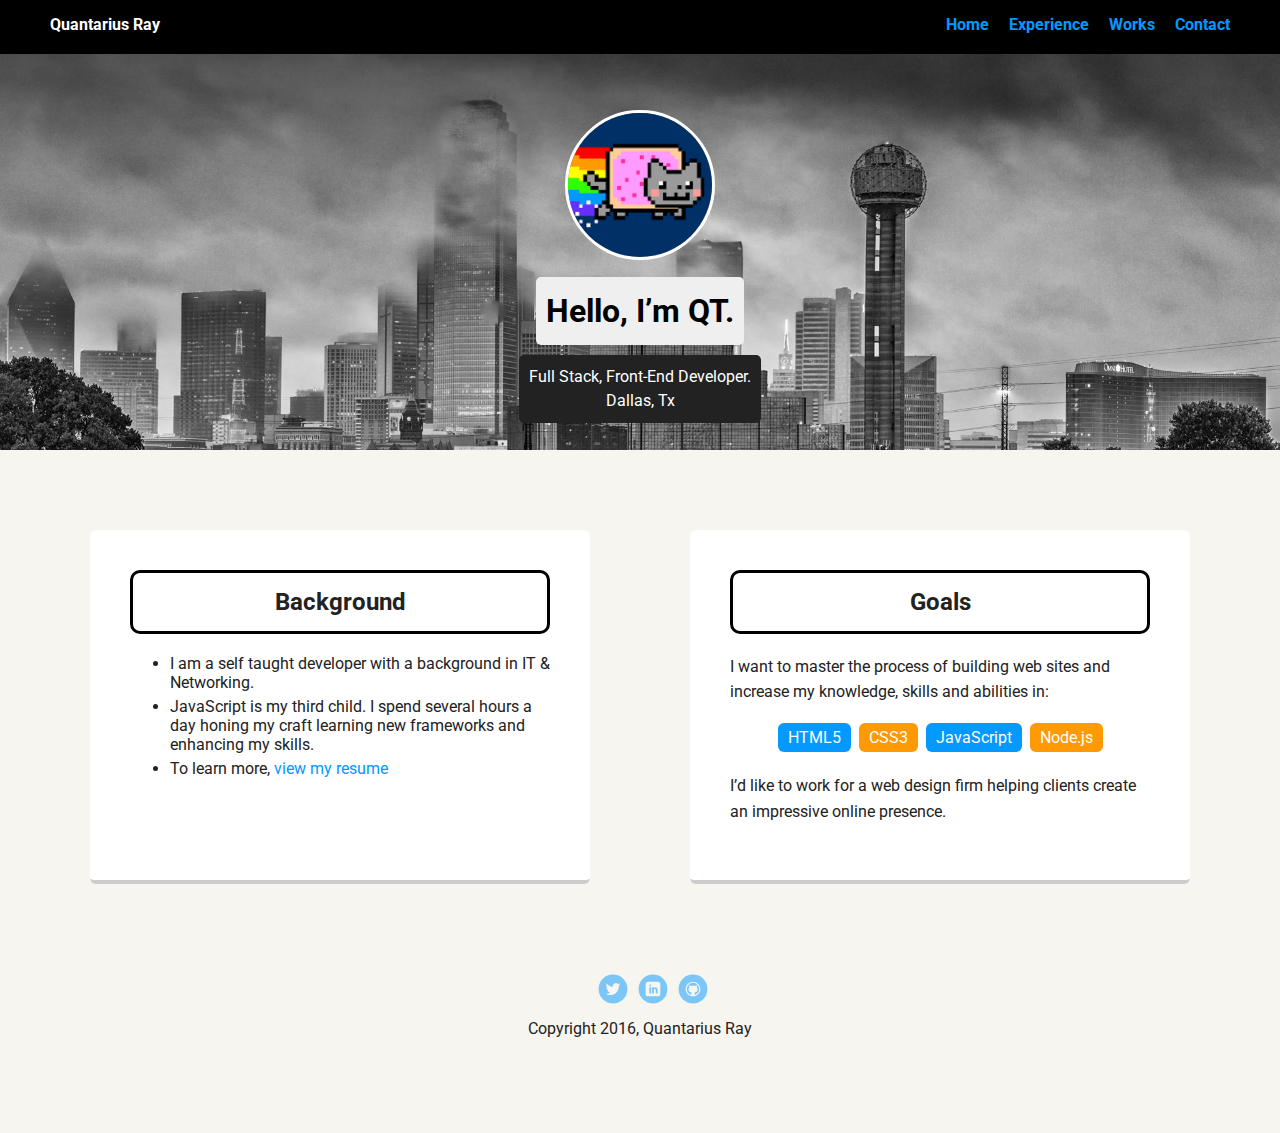
<file: index.html>
<!doctype html>
<html lang="en">
<head>
  <meta charset="utf-8">
  <title>QT Ray's Profile</title>
  <meta name="viewport" content="width=device-width, initial-scale=1.0">
  <link rel="stylesheet" href="css/styles.css">
  <link href="https://fonts.googleapis.com/css?family=Muli%7CRoboto:400,300,500,700,900" rel="stylesheet"></head>
  <body>

    <nav class="main-nav">
        <ul class="nav">
          <li class="name">Quantarius Ray</li>
          <li><a href="#">Home</a></li>
          <li><a href="resume.html">Experience</a></li>
          <li><a href="works.html">Works</a></li>
          <li><a href="contact.html">Contact</a></li>
        </ul>
    </nav>

    <header>
      <img src="images/me.png" alt="Drawing of Jane Smith" class="profile-image">
      <h1 class="tag name">Hello, I’m QT.</h1>
      <p class="tag location">Full Stack, Front-End Developer. <br> Dallas, Tx</p>
    </header>

    <main class="flex">
      <div class="card">
        <h2 class="card-title">Background</h2>
        <ul>
          <li>I am a self taught developer with a background in IT & Networking.</li>
          <li>JavaScript is my third child. I spend several hours a day honing my craft learning new frameworks and enhancing my skills.</li>
          <li>To learn more, <a href="resume.html">view my resume</a></li>
          </ul>
      </div> 

      <div class="card">
        <h2 class="card-title">Goals</h2>
        <p>I want to master the process of building web sites and increase my knowledge, skills and abilities in:</p>
        <ul class="skills">
          <li>HTML5</li>
          <li>CSS3</li>
          <li>JavaScript</li>
          <li>Node.js</li>
        </ul>
        <p>I’d like to work for a web design firm helping clients create an impressive online presence.</p>
      </div> 

    </main>
    <footer>
      <ul>
        <li><a href="http://twitter.com/tipster22" target="_blank" class="social twitter">Twitter</a></li>
        <li><a href="#" class="social linkedin">LinkedIn</a></li>
        <li><a href="#" class="social github">Github</a></li>
      </ul>
      <p class="copyright">Copyright 2016, Quantarius Ray</p>
    </footer>
  </body>
</html>
</file>
<file: css/styles.css>
/* Global Layout Set-up */
* { 
  box-sizing: border-box;
}
  
body {
  margin: 0;
  padding: 0;
  text-align: center;
  font-family: 'Roboto', sans-serif;
  color: #222;
  background: #f7f5f0;
}
/* Link Styles */

a {
  text-decoration: none;
  color: #0499ff;
}
a:hover {
  color: #6633ff;
}

/* Section Styles */

.main-nav {
  width: 100%;
  background: black;
  min-height: 30px;
  padding: 10px;
  position: fixed;
  text-align: center;
}
.nav {
  display: flex;
  justify-content: space-around;
  font-weight: 700;
  list-style-type: none;
  margin: 0 auto;
  padding: 0;
}
.nav .name {
  display: none;
}
.nav li {
  padding: 5px 10px 10px 10px;
}
.nav a {
  transition: all .5s;
}
.nav a:hover {
  color: white
}

header {
  text-align: center;
  background: url('../images/dallas.jpg') no-repeat top center ;
  background-size: cover;
  overflow: hidden;
  padding-top: 60px;
}
header {
  line-height: 1.5;
}
header .profile-image {
  margin-top: 50px;
  width: 150px;
  height: 150px;
  border-radius: 50%;
  border: 3px solid white;
  transition: all .5s;
}
header .profile-image:hover {
  transform: scale(1.2) rotate(360deg);
}
.tag {
  background-color: #efefef;
  color: black;
  padding: 10px;
  border-radius: 5px;
  display: table;
  margin: 10px auto;
} 
.location {
  background-color: #222;
  color: white;
}
.card {
  margin: 30px;
  padding: 20px 40px 40px;
  max-width: 500px;
  text-align: left;
  background: #fff;
  border-bottom: 4px solid #ccc;
  border-radius: 6px;
}
.card:hover {
  border-color: #ff99ff;
}

.card > ul > li{
  margin-bottom: 5px;
}

.card-title:hover{
  background-color: grey;
}

ul.skills {
  padding: 0;
  text-align: center;
}

.skills li {
  border-radius: 6px;
  display: inline-block;
  background: #ff9904;
  color: white;
  padding: 5px 10px;
  margin: 2px;
}

.skills li:nth-child(odd) {
  background: #0399ff;
}

footer {
  width: 100%;
  min-height: 30px;
  padding: 20px 0 40px 20px;
}

footer .copyright {
  top: -8px;
  margin-right: 20px;
  font-size: .75em;
}

footer ul {
  list-style-type: none;
  margin: 0;
  padding: 0;
}

footer ul li {
  display: inline-block;
}

a.social {
  display: inline-block;
  text-indent: -9999px;
  margin-left: 5px;
  width: 30px;
  height: 30px;
  background-size: 30px 30px;
  opacity: .5;
  transition: all .25s;
}
a.twitter {
  background-image: url(../images/twitter.svg);
}
a.linkedin {
  background-image: url(../images/linkedin.svg);
}
a.github {
  background-image: url(../images/github.svg);
}
a.social:hover {
  opacity: 1;
}
.clearfix {
  clear: both;
}

/* Styles for larger screens */
@media screen and (min-width: 720px) {

  .flex {
    display: flex;
    max-width: 1200px;
    justify-content: space-around;
    margin: 0 auto;
  }

  header {
    min-height: 450px;
  }

  .nav {
    max-width: 1200px;
  }

  .nav .name {
    display: block;
    margin-right: auto;
    color: white;
  }

  main {
    padding-top: 50px;
  }

  main p {
    line-height: 1.6em;
  }

  footer {
    font-size: 1.3em;
    max-width: 1200px;
    margin: 40px auto;
  }

  h3 {
    color: maroon;
    letter-spacing: .5px;
  }

  .card-title {
    text-align: center;
    border: solid black 3px;
    border-radius: 10px;
    padding: 15px;
  }
}
</file>
